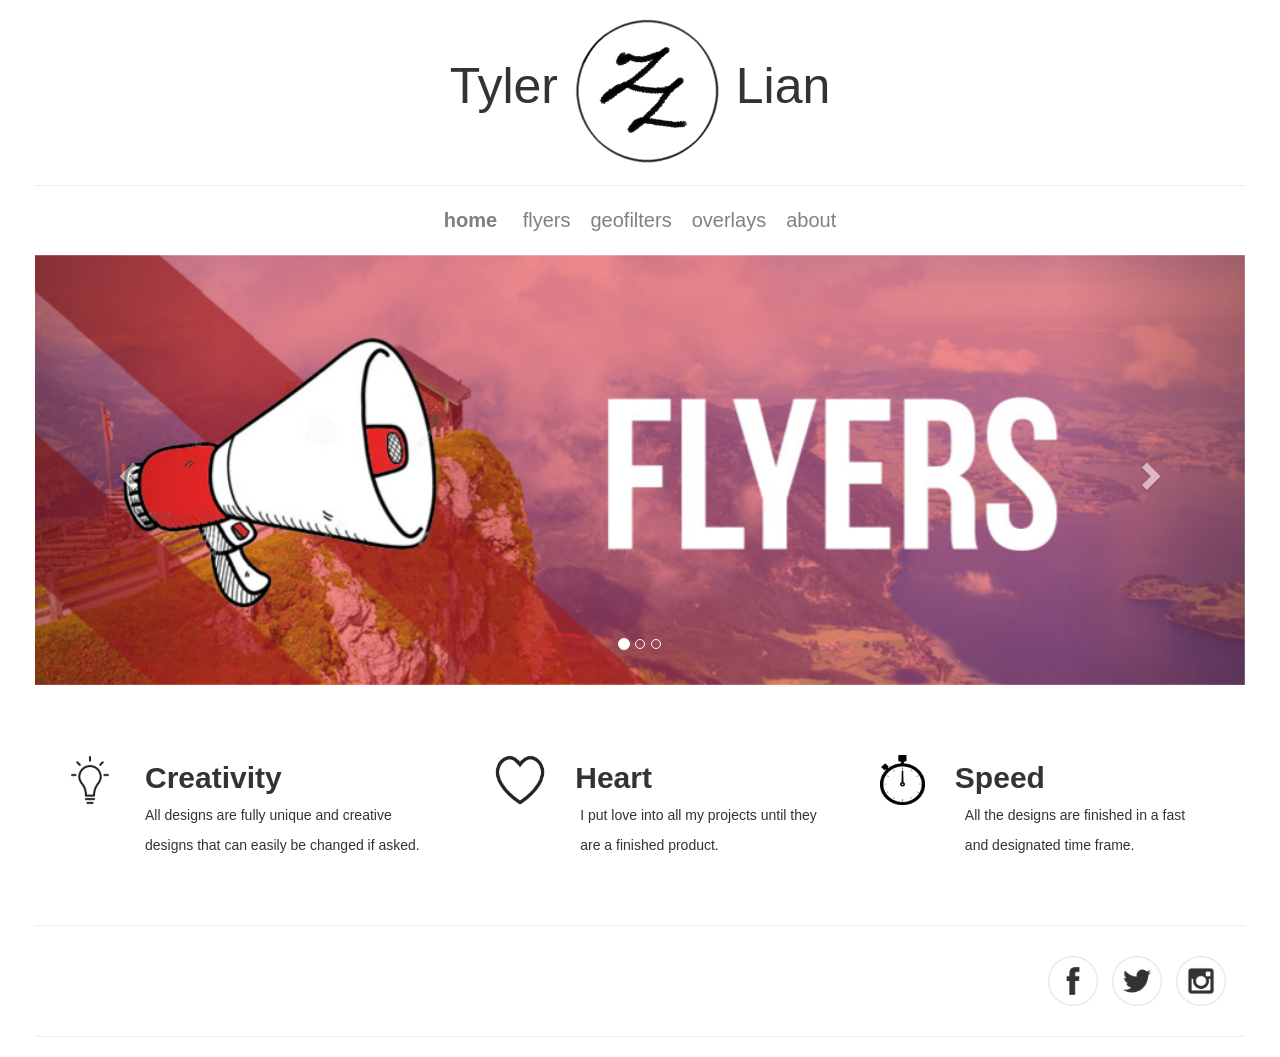
<file: index.html>
<!DOCTYPE html>
<html>
<header>


  <link rel="stylesheet" href="https://maxcdn.bootstrapcdn.com/bootstrap/3.3.7/css/bootstrap.min.css">
  <link rel="stylesheet" type="text/css" href="normalize.css">
  <script src="https://ajax.googleapis.com/ajax/libs/jquery/1.11.2/jquery.min.js"></script>
  <script src="https://ajax.googleapis.com/ajax/libs/jquery/3.2.1/jquery.min.js"></script>
  <script src="https://maxcdn.bootstrapcdn.com/bootstrap/3.3.7/js/bootstrap.min.js"></script>
  <div style="width:100%;height:15px;border:0px solid #000;"></div>
  <center><div style="font-size:50px; font-family:skia.ttf; font-weight:100;">Tyler <img src="Logo.png" alt="" style="width:150px; height:150px;"> Lian</div></center>



<hr size="20px" width="1210px">
<span class="text-nowrap" style="font-size:20px; color:gray;"><center></span>

  <a style="text-decoration:none; color:gray; text-indent:1000px; font-weight:bold" href="index.html">home</a> &emsp;<a style="text-decoration:none; color:gray;" href="flyers.html">flyers</a>&emsp;<a style="text-decoration:none; color:gray;" href="geofilters.html">geofilters</a>&emsp;<a style="text-decoration:none; color:gray;" href="overlays.html">overlays</a>&emsp;<a style="text-decoration:none; color:gray;" href="about.html">about</a></center></span>
<div style="width:100%;height:20px;border:0px solid #000;"></div>

<style>
.footer{

  height:70px;
  width:100%;
  right:0;
  bottom:0;
  left:0;
  padding:1rem;
  background-color:white;
}
</style>
<!-- Use any element to open the sidenav -->

<!-- Add all page content inside this div if you want the side nav to push page content to the right (not used if you only want the sidenav to sit on top of the page -->
</header>


<body>
  
<center>
  <div style="height:500px; width:1210px;">
<div id="myCarousel" class="carousel slide" data-ride="carousel">
  <!-- Indicators -->
  <ol class="carousel-indicators">
    <li data-target="#myCarousel" data-slide-to="0" class="active"></li>
    <li data-target="#myCarousel" data-slide-to="1"></li>
    <li data-target="#myCarousel" data-slide-to="2"></li>
  </ol>

  <!-- Wrapper for slides -->
  <div class="carousel-inner">
    <div class="item active">
      <img src="redbanner.jpg" alt="" style="width:120%">
    </div>

    <div class="item">
      <img src="yellowbanner.jpg" alt="" style="width:120%">
    </div>

    <div class="item">
      <img src="bluebanner.jpg" alt="" style="width:120%">
    </div>
  </div>

  <!-- Left and right controls -->
  <a class="left carousel-control" href="#myCarousel" data-slide="prev">
    <span class="glyphicon glyphicon-chevron-left"></span>
    <span class="sr-only">Previous</span>
  </a>
  <a class="right carousel-control" href="#myCarousel" data-slide="next">
    <span class="glyphicon glyphicon-chevron-right"></span>
    <span class="sr-only">Next</span>
  </a>
</div>
</div>
</center>

<center>

<table style="width:1210px">
  <tr>
    <th><div style="font-size:30px">&emsp;<img src="lightbulb.png" style="width:50px; height:50px;">&emsp;Creativity  </div></th>
    <th><div style="font-size:30px"><img src="heart.png" style="width:50px; height:50px;">&emsp;Heart</div></th>
    <th><div style="font-size:30px"><img src="stopwatch.png" style="width:45px; height:50px;">&emsp;Speed     </div></th>
  </tr>
  <tr>
    <td><p style="text-indent:110px;">All designs are fully unique and creative</p></td>
    <td><p style="text-indent:85px;">I put love into all my projects until they</p></td>
    <td><p style="text-indent:85px;">All the designs are finished in a fast</p></td>
  </tr>
<tr>
<td><p style="text-indent:110px;">designs that can easily be changed if asked.</p></td>
<td><p style="text-indent:85px;">are a finished product.</p></td>
<td><p style="text-indent:85px;">and designated time frame.</p></td>
</tr>
</table>
</center>
<div style="width:1210px;height:40px;border:0px solid #000;"></div>
<hr size="20px" width="1210px">
<div class="footer" align="center">&emsp;&emsp;&emsp;&emsp;&emsp;&emsp;&emsp;&emsp;&emsp;&emsp;&emsp;&emsp;&emsp;&emsp;&emsp;&emsp;&emsp;&emsp;&emsp;&emsp;&emsp;&emsp;&emsp;&emsp;&emsp;&emsp;&emsp;&emsp;&emsp;&emsp;&emsp;&emsp;&emsp;&emsp;&emsp;&emsp;&emsp;&emsp;&emsp;&emsp;&emsp;&emsp;&emsp;&emsp;&emsp;&emsp;&emsp;&emsp;&emsp;&emsp;&emsp;&emsp;&emsp;&emsp;&emsp;&emsp;&emsp;&emsp;&emsp;&emsp;&emsp;&emsp;&emsp;&emsp;&emsp;&emsp;&emsp;&emsp;&emsp;&emsp;&emsp;<a href="https://www.facebook.com/HolbertonSchool/"><img src="facebook.png" style="width:50px;height:50px;"></a>&emsp;<a href="https://twitter.com/holbertonschool?ref_src=twsrc%5Egoogle%7Ctwcamp%5Eserp%7Ctwgr%5Eauthor"><img src="twitter.png"style="width:50px;height:50px;"></a>&emsp;<a href="https://www.instagram.com/holbertonschool/?hl=en"><img src="instagram.png"style="width:50px;height:50px;"></a></div><hr size="20px" width="1210px">

</body>
</html>
</file>
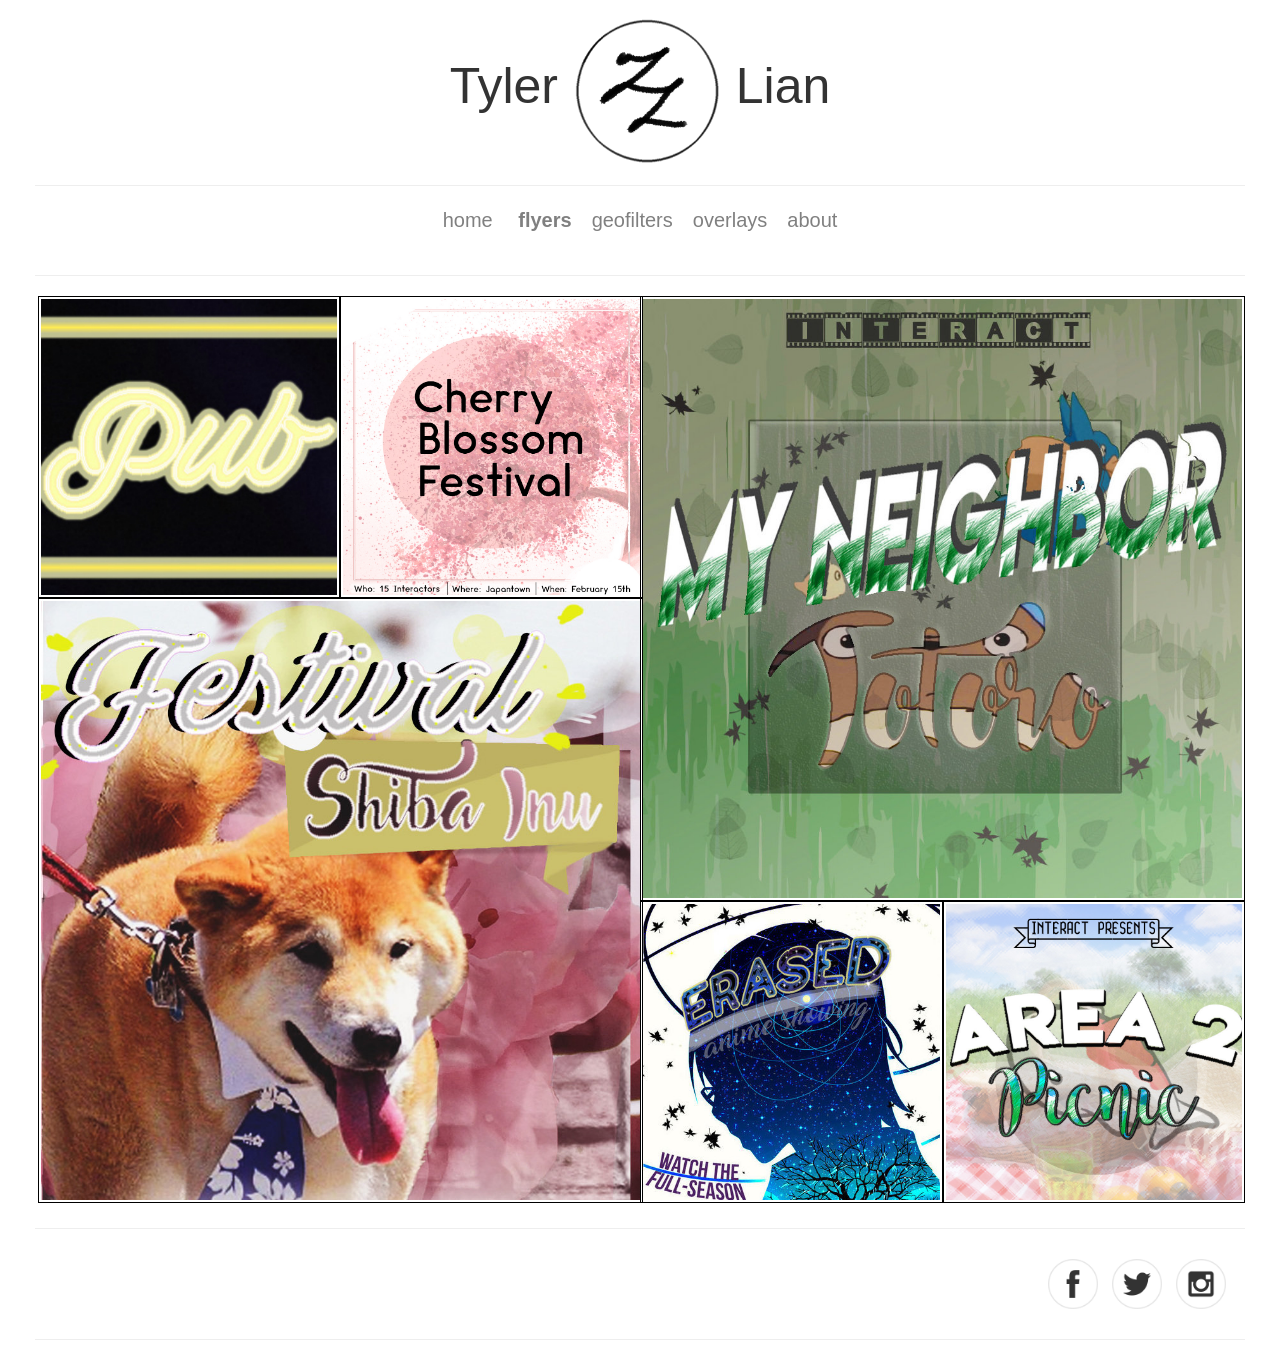
<file: flyers.html>
<!DOCTYPE html>
<html>
<header>


  <link rel="stylesheet" href="https://maxcdn.bootstrapcdn.com/bootstrap/3.3.7/css/bootstrap.min.css">
  <link rel="stylesheet" type="text/css" href="normalize.css">
  <script src="https://ajax.googleapis.com/ajax/libs/jquery/1.11.2/jquery.min.js"></script>
  <script src="https://ajax.googleapis.com/ajax/libs/jquery/3.2.1/jquery.min.js"></script>
  <script src="https://maxcdn.bootstrapcdn.com/bootstrap/3.3.7/js/bootstrap.min.js"></script>
  <div style="width:100%;height:15px;border:0px solid #000;"></div>
  <center><div style="font-size:50px; font-family:skia.ttf; font-weight:100;">Tyler <img src="Logo.png" alt="" style="width:150px; height:150px;"> Lian</div></center>



<hr size="20px" width="1210px">
<span class="text-nowrap" style="font-size:20px; color:gray;"><center></span>

<a style="text-decoration:none; color:gray; text-indent:1000px;" href="index.html">home</a> &emsp;<a style="text-decoration:none; color:gray; font-weight:bold;" href="flyers.html">flyers</a>&emsp;<a style="text-decoration:none; color:gray;" href="geofilters.html">geofilters</a>&emsp;<a style="text-decoration:none; color:gray;" href="overlays.html">overlays</a>&emsp;<a style="text-decoration:none; color:gray;" href="about.html">about</a></center></span>
  <div style="width:100%;height:20px;border:0px solid #000;"></div>

<style>
    .footer{
    
      height:70px;
      width:100%;
      right:0;
      bottom:0;
      left:0;
      padding:1rem;
      background-color:white;
    }


    .shadow-effects {
      width: 80%;
      height: 50px;
      background-color: #e6e6e6;
      float: left;
      padding: 3px; /* 10px padding */
      background-clip: content-box; /* <---- */
      box-shadow: inset 0 0 0 1px black; /* <-- 10px spread radius */
      transition: transform .2s; /* Animation */
      margin: 0 auto;
    }

    .shadow-effects:hover {
      transform: scale(1.05); /* (150% zoom - Note: if the zoom is too large, it will go outside of the viewport) */
    }
</style>
<hr size="20px" width="1210px">

<body>
  <center>
    <table style="width:602.5px;display:inline-block;margin:0;">
    <tr>
      <td><img src="pub.jpg" style="width:302.5px;height:302.5px;margin:0;" class="shadow-effects"><img src="cherry.jpg" style="width:302.5px;height:302.5px;margin:0;" class="shadow-effects"><td>
    </tr>
    <tr>
      <td><img src="square_shiba.jpg" style="width:605px;height:605px;" class="shadow-effects"></td>
    </tr>
    </table><table style="width:602.5px;display:inline-block;margin:0;">
    <tr>
    <td><img src="square_totoro.jpg" style="width:605px;height:605px;" class="shadow-effects"></td>
    </tr>
    <tr>
      <td><img src="square_erased.jpg" style="width:302.5px;height:302.5px;margin:0;" class="shadow-effects"><img src="square_picnic.jpg" style="width:302.5px;height:302.5px;margin:0;" class="shadow-effects"><td>
    </tr>
    </table>
  </center>

<hr size="20px" width="1210px">
<div class="footer" align="center">&emsp;&emsp;&emsp;&emsp;&emsp;&emsp;&emsp;&emsp;&emsp;&emsp;&emsp;&emsp;&emsp;&emsp;&emsp;&emsp;&emsp;&emsp;&emsp;&emsp;&emsp;&emsp;&emsp;&emsp;&emsp;&emsp;&emsp;&emsp;&emsp;&emsp;&emsp;&emsp;&emsp;&emsp;&emsp;&emsp;&emsp;&emsp;&emsp;&emsp;&emsp;&emsp;&emsp;&emsp;&emsp;&emsp;&emsp;&emsp;&emsp;&emsp;&emsp;&emsp;&emsp;&emsp;&emsp;&emsp;&emsp;&emsp;&emsp;&emsp;&emsp;&emsp;&emsp;&emsp;&emsp;&emsp;&emsp;&emsp;&emsp;&emsp;&emsp;<a href="https://www.facebook.com/HolbertonSchool/"><img src="facebook.png" style="width:50px;height:50px;"></a>&emsp;<a href="https://twitter.com/holbertonschool?ref_src=twsrc%5Egoogle%7Ctwcamp%5Eserp%7Ctwgr%5Eauthor"><img src="twitter.png"style="width:50px;height:50px;"></a>&emsp;<a href="https://www.instagram.com/holbertonschool/?hl=en"><img src="instagram.png"style="width:50px;height:50px;"></a></div><hr size="20px" width="1210px">
</body>
</html>
</file>
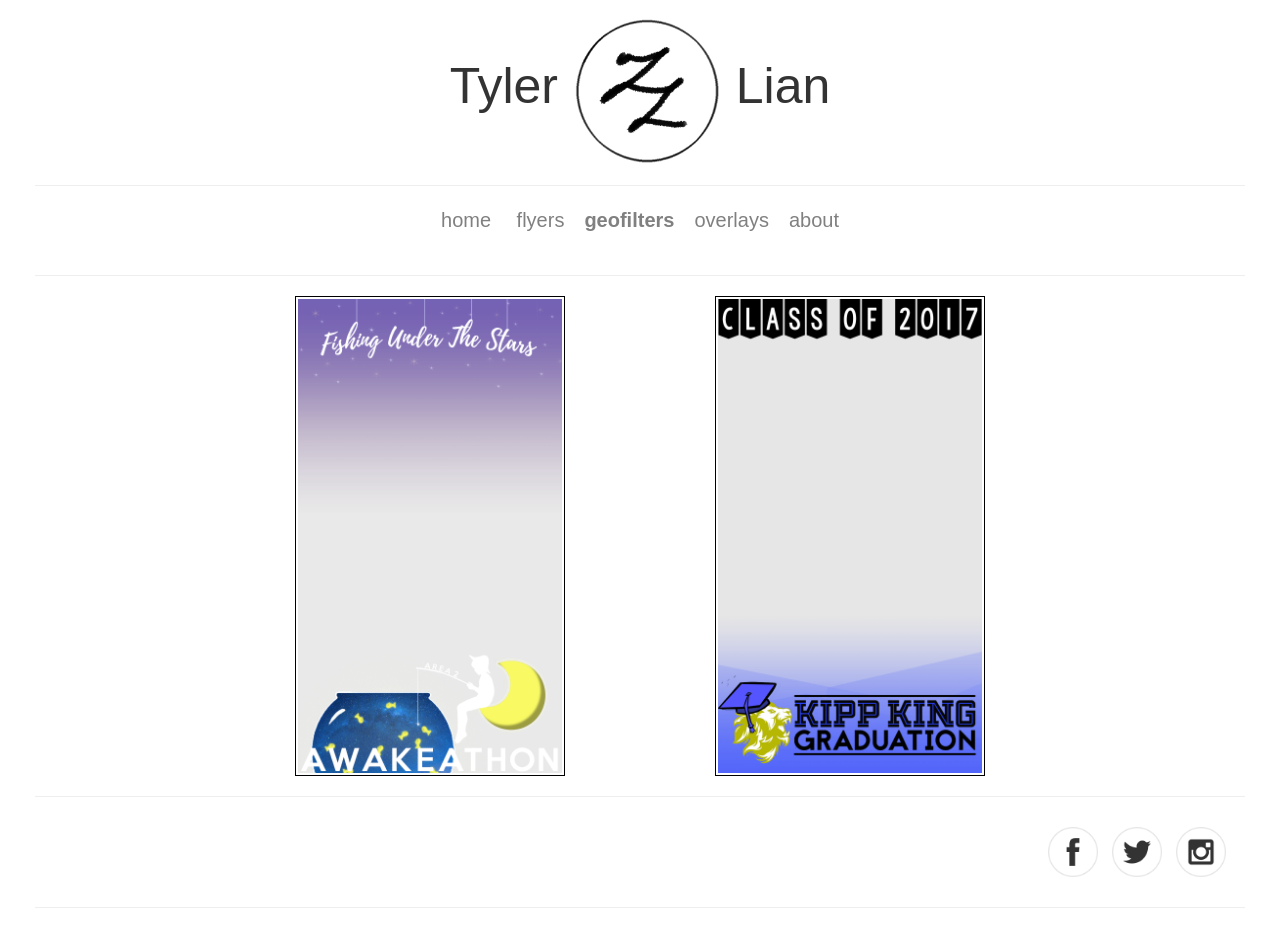
<file: geofilters.html>
<!DOCTYPE html>
<html>
<header>


<link rel="stylesheet" href="https://maxcdn.bootstrapcdn.com/bootstrap/3.3.7/css/bootstrap.min.css">
<link rel="stylesheet" type="text/css" href="normalize.css">
<script src="https://ajax.googleapis.com/ajax/libs/jquery/1.11.2/jquery.min.js"></script>
<script src="https://ajax.googleapis.com/ajax/libs/jquery/3.2.1/jquery.min.js"></script>
<script src="https://maxcdn.bootstrapcdn.com/bootstrap/3.3.7/js/bootstrap.min.js"></script>
<div style="width:100%;height:15px;border:0px solid #000;"></div>
<center><div style="font-size:50px; font-family:skia.ttf; font-weight:100;">Tyler <img src="Logo.png" alt="" style="width:150px; height:150px;"> Lian</div></center>

<style>
    .footer{
    
      height:70px;
      width:100%;
      right:0;
      bottom:0;
      left:0;
      padding:1rem;
      background-color:white;
    }


    .shadow-effects {
      width: 80%;
      height: 50px;
      background-color: #e6e6e6;
      float: left;
      padding: 3px; /* 10px padding */
      background-clip: content-box; /* <---- */
      box-shadow: inset 0 0 0 1px black; /* <-- 10px spread radius */
      transition: transform .2s; /* Animation */
      margin: 0 auto;
    }

    .shadow-effects:hover {
      transform: scale(1.05); /* (150% zoom - Note: if the zoom is too large, it will go outside of the viewport) */
    }
</style>

<hr size="20px" width="1210px">
<span class="text-nowrap" style="font-size:20px; color:gray;"><center></span>

<a style="text-decoration:none; color:gray; text-indent:1000px;" href="index.html">home</a> &emsp;<a style="text-decoration:none; color:gray;" href="flyers.html">flyers</a>&emsp;<a style="text-decoration:none; color:gray; font-weight:bold;" href="geofilters.html">geofilters</a>&emsp;<a style="text-decoration:none; color:gray;" href="overlays.html">overlays</a>&emsp;<a style="text-decoration:none; color:gray;" href="about.html">about</a></center></span>
<div style="width:100%;height:20px;border:0px solid #000;"></div>
<hr size="20px" width="1210px">
<body>
  <center>
  <table style="width=1210;" class="centerTable">
    <tr>
      <th><img src="1awakeathon.png" style="width:270px;height:480px;" class="shadow-effects"></th>
      <th><div style="width:150px;border:0px solid #000;"></div></th>
      <th><img src="1graduation.png" style="width:270px;height:480px;" class="shadow-effects"></th>
    </tr>
  </table>
  </center>

<hr size="20px" width="1210px">
<div class="footer" align="center">&emsp;&emsp;&emsp;&emsp;&emsp;&emsp;&emsp;&emsp;&emsp;&emsp;&emsp;&emsp;&emsp;&emsp;&emsp;&emsp;&emsp;&emsp;&emsp;&emsp;&emsp;&emsp;&emsp;&emsp;&emsp;&emsp;&emsp;&emsp;&emsp;&emsp;&emsp;&emsp;&emsp;&emsp;&emsp;&emsp;&emsp;&emsp;&emsp;&emsp;&emsp;&emsp;&emsp;&emsp;&emsp;&emsp;&emsp;&emsp;&emsp;&emsp;&emsp;&emsp;&emsp;&emsp;&emsp;&emsp;&emsp;&emsp;&emsp;&emsp;&emsp;&emsp;&emsp;&emsp;&emsp;&emsp;&emsp;&emsp;&emsp;&emsp;&emsp;<a href="https://www.facebook.com/HolbertonSchool/"><img src="facebook.png" style="width:50px;height:50px;"></a>&emsp;<a href="https://twitter.com/holbertonschool?ref_src=twsrc%5Egoogle%7Ctwcamp%5Eserp%7Ctwgr%5Eauthor"><img src="twitter.png"style="width:50px;height:50px;"></a>&emsp;<a href="https://www.instagram.com/holbertonschool/?hl=en"><img src="instagram.png"style="width:50px;height:50px;"></a></div><hr size="20px" width="1210px">
</body>
</html>
</file>
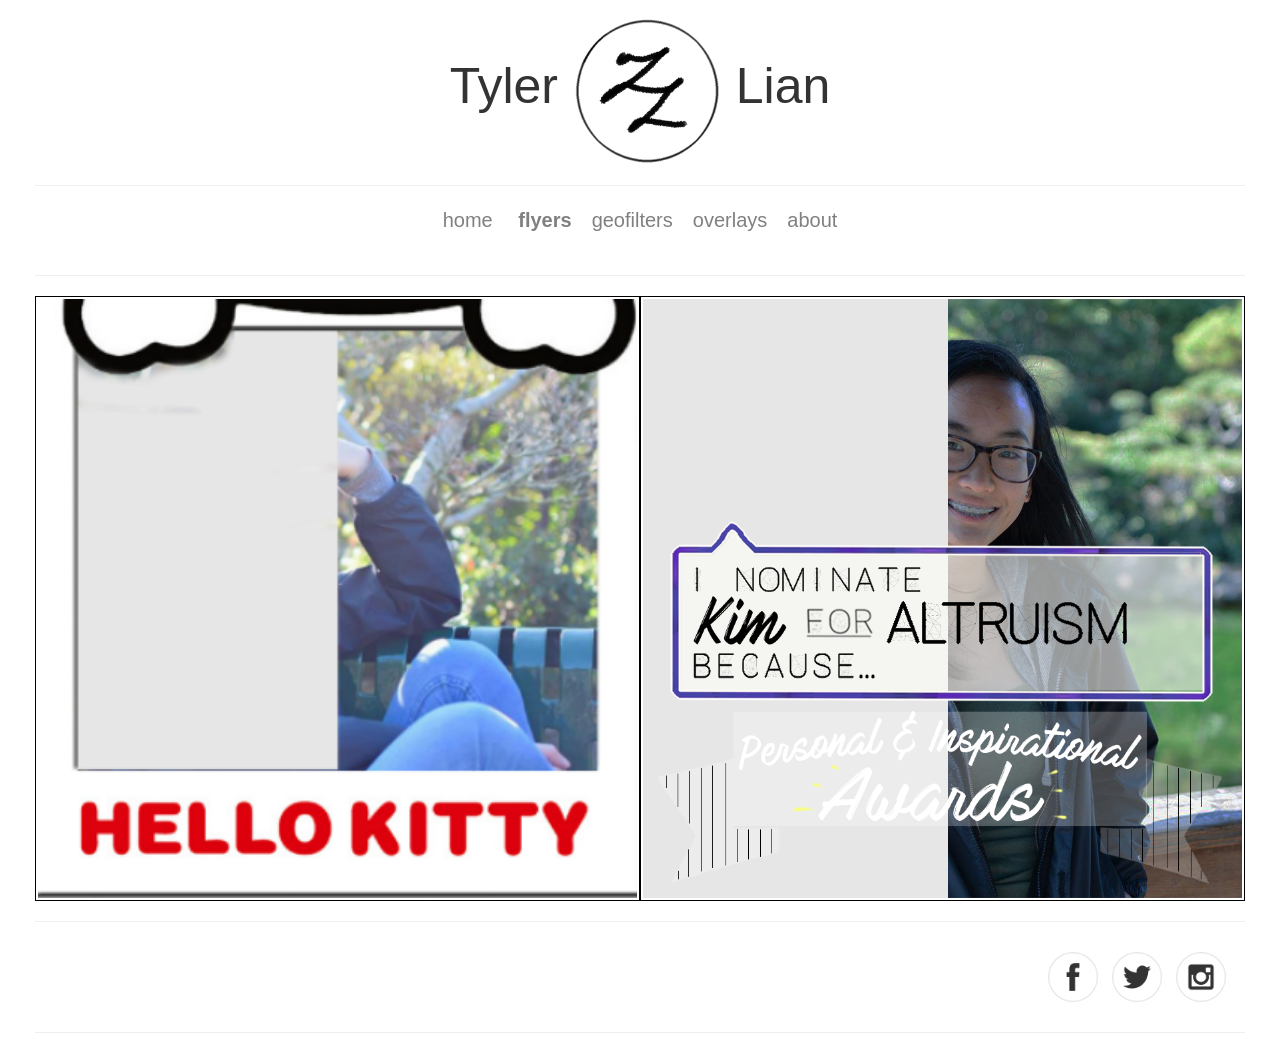
<file: overlays.html>
<!DOCTYPE html>
<html>
<header>


<link rel="stylesheet" href="https://maxcdn.bootstrapcdn.com/bootstrap/3.3.7/css/bootstrap.min.css">
<link rel="stylesheet" type="text/css" href="normalize.css">
<script src="https://ajax.googleapis.com/ajax/libs/jquery/1.11.2/jquery.min.js"></script>
<script src="https://ajax.googleapis.com/ajax/libs/jquery/3.2.1/jquery.min.js"></script>
<script src="https://maxcdn.bootstrapcdn.com/bootstrap/3.3.7/js/bootstrap.min.js"></script>
<div style="width:100%;height:15px;border:0px solid #000;"></div>
<center><div style="font-size:50px; font-family:skia.ttf; font-weight:100;">Tyler <img src="Logo.png" alt="" style="width:150px; height:150px;"> Lian</div></center>

<style>
    .footer{
    
      height:70px;
      width:100%;
      right:0;
      bottom:0;
      left:0;
      padding:1rem;
      background-color:white;
    }


    .shadow-effects {
      width: 80%;
      height: 50px;
      background-color: #e6e6e6;
      float: left;
      padding: 3px; /* 10px padding */
      background-clip: content-box; /* <---- */
      box-shadow: inset 0 0 0 1px black; /* <-- 10px spread radius */
      transition: transform .2s; /* Animation */
      margin: 0 auto;
    }

    .shadow-effects:hover {
      transform: scale(1.05); /* (150% zoom - Note: if the zoom is too large, it will go outside of the viewport) */
    }
</style>

<hr size="20px" width="1210px">
<span class="text-nowrap" style="font-size:20px; color:gray;"><center></span>

  <a style="text-decoration:none; color:gray; text-indent:1000px;" href="index.html">home</a> &emsp;<a style="text-decoration:none; color:gray; font-weight:bold;" href="flyers.html">flyers</a>&emsp;<a style="text-decoration:none; color:gray;" href="geofilters.html">geofilters</a>&emsp;<a style="text-decoration:none; color:gray;" href="overlays.html">overlays</a>&emsp;<a style="text-decoration:none; color:gray;" href="about.html">about</a></center></span>
<div style="width:100%;height:20px;border:0px solid #000;"></div>
<hr size="20px" width="1210px">
<body>
    <center>
    <table style="width=1210;" class="centerTable">
      <tr>
        <th><img src="hellokitty2.png" style="width:605px;height:605px;" class="shadow-effects"></th>
        <th><img src="kylieoverlay.png" style="width:605px;height:605px;" class="shadow-effects"></th>
      </tr>
    </table>
    </center>
  
  <hr size="20px" width="1210px">
  <div class="footer" align="center">&emsp;&emsp;&emsp;&emsp;&emsp;&emsp;&emsp;&emsp;&emsp;&emsp;&emsp;&emsp;&emsp;&emsp;&emsp;&emsp;&emsp;&emsp;&emsp;&emsp;&emsp;&emsp;&emsp;&emsp;&emsp;&emsp;&emsp;&emsp;&emsp;&emsp;&emsp;&emsp;&emsp;&emsp;&emsp;&emsp;&emsp;&emsp;&emsp;&emsp;&emsp;&emsp;&emsp;&emsp;&emsp;&emsp;&emsp;&emsp;&emsp;&emsp;&emsp;&emsp;&emsp;&emsp;&emsp;&emsp;&emsp;&emsp;&emsp;&emsp;&emsp;&emsp;&emsp;&emsp;&emsp;&emsp;&emsp;&emsp;&emsp;&emsp;&emsp;<a href="https://www.facebook.com/HolbertonSchool/"><img src="facebook.png" style="width:50px;height:50px;"></a>&emsp;<a href="https://twitter.com/holbertonschool?ref_src=twsrc%5Egoogle%7Ctwcamp%5Eserp%7Ctwgr%5Eauthor"><img src="twitter.png"style="width:50px;height:50px;"></a>&emsp;<a href="https://www.instagram.com/holbertonschool/?hl=en"><img src="instagram.png"style="width:50px;height:50px;"></a></div><hr size="20px" width="1210px">
</body>
</html>
</file>
